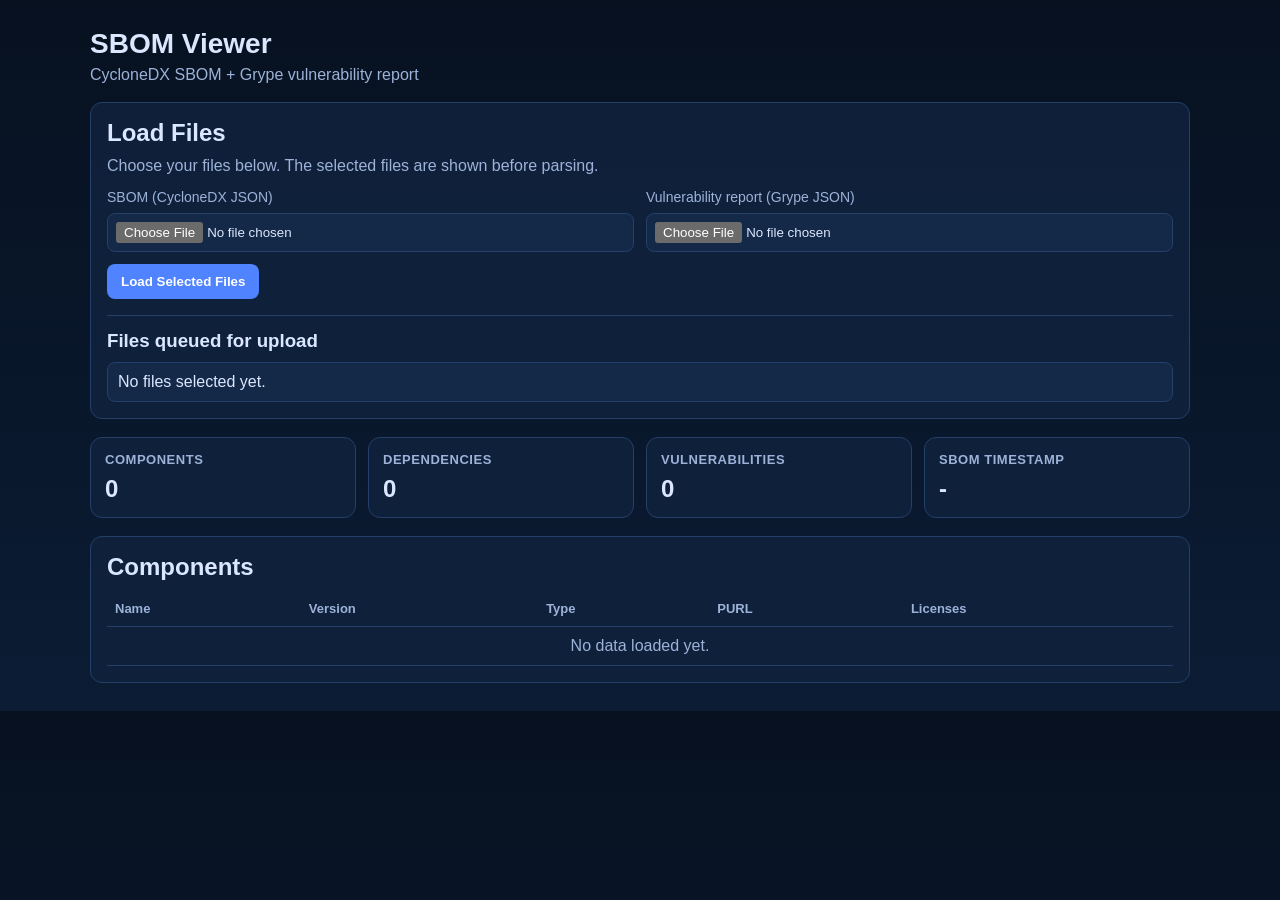
<file: viewer/index.html>
<!doctype html>
<html lang="en">
<head>
  <meta charset="UTF-8" />
  <meta name="viewport" content="width=device-width, initial-scale=1.0" />
  <title>SBOM Viewer</title>
  <link rel="stylesheet" href="./styles.css" />
</head>
<body>
  <main class="container">
    <header class="header">
      <h1>SBOM Viewer</h1>
      <p>CycloneDX SBOM + Grype vulnerability report</p>
    </header>

    <section class="card">
      <h2>Load Files</h2>
      <p class="muted">
        Choose your files below. The selected files are shown before parsing.
      </p>

      <div class="input-grid">
        <label class="field">
          <span>SBOM (CycloneDX JSON)</span>
          <input id="sbomFile" type="file" accept=".json,.cdx.json,application/json" />
        </label>
        <label class="field">
          <span>Vulnerability report (Grype JSON)</span>
          <input id="vulnFile" type="file" accept=".json,application/json" />
        </label>
      </div>

      <div class="actions">
        <button id="loadBtn" type="button">Load Selected Files</button>
      </div>

      <div class="upload-preview">
        <h3>Files queued for upload</h3>
        <ul id="fileQueue" class="file-list"></ul>
      </div>
    </section>

    <section class="stats-grid">
      <article class="stat">
        <h4>Components</h4>
        <p id="componentsCount">0</p>
      </article>
      <article class="stat">
        <h4>Dependencies</h4>
        <p id="dependenciesCount">0</p>
      </article>
      <article class="stat">
        <h4>Vulnerabilities</h4>
        <p id="vulnerabilitiesCount">0</p>
      </article>
      <article class="stat">
        <h4>SBOM Timestamp</h4>
        <p id="sbomTimestamp">-</p>
      </article>
    </section>

    <section class="card">
      <h2>Components</h2>
      <div class="table-wrap">
        <table>
          <thead>
            <tr>
              <th>Name</th>
              <th>Version</th>
              <th>Type</th>
              <th>PURL</th>
              <th>Licenses</th>
            </tr>
          </thead>
          <tbody id="componentsTableBody">
            <tr>
              <td colspan="5" class="empty">No data loaded yet.</td>
            </tr>
          </tbody>
        </table>
      </div>
    </section>
  </main>

  <script src="./app.js"></script>
</body>
</html>
</file>
<file: viewer/styles.css>
:root {
  color-scheme: dark;
  --bg: #081325;
  --panel: #10213c;
  --panel-2: #132947;
  --text: #dbe7ff;
  --muted: #9cb2d8;
  --accent: #4f83ff;
  --border: #243f68;
}

* {
  box-sizing: border-box;
}

body {
  margin: 0;
  font-family: Inter, Segoe UI, Arial, sans-serif;
  background: linear-gradient(180deg, #071120 0%, #0b1c34 100%);
  color: var(--text);
}

.container {
  width: min(1100px, 92vw);
  margin: 28px auto;
  display: grid;
  gap: 18px;
}

.header h1 {
  margin: 0;
  font-size: 28px;
}

.header p {
  margin: 6px 0 0;
  color: var(--muted);
}

.card {
  background: rgba(16, 33, 60, 0.92);
  border: 1px solid var(--border);
  border-radius: 12px;
  padding: 16px;
}

.card h2,
.card h3 {
  margin: 0 0 10px;
}

.muted {
  margin: 0 0 14px;
  color: var(--muted);
}

.input-grid {
  display: grid;
  grid-template-columns: repeat(auto-fit, minmax(280px, 1fr));
  gap: 12px;
}

.field {
  display: grid;
  gap: 8px;
}

.field span {
  font-size: 14px;
  color: var(--muted);
}

input[type="file"] {
  background: var(--panel-2);
  border: 1px solid var(--border);
  border-radius: 8px;
  padding: 8px;
  color: var(--text);
}

.actions {
  margin-top: 12px;
}

button {
  border: none;
  background: var(--accent);
  color: white;
  border-radius: 8px;
  padding: 10px 14px;
  font-weight: 600;
  cursor: pointer;
}

button:hover {
  filter: brightness(1.1);
}

.upload-preview {
  margin-top: 16px;
  padding-top: 14px;
  border-top: 1px solid var(--border);
}

.file-list {
  list-style: none;
  margin: 8px 0 0;
  padding: 0;
  display: grid;
  gap: 8px;
}

.file-list li {
  background: var(--panel-2);
  border: 1px solid var(--border);
  border-radius: 8px;
  padding: 10px;
}

.file-meta {
  color: var(--muted);
  font-size: 13px;
}

.stats-grid {
  display: grid;
  grid-template-columns: repeat(auto-fit, minmax(190px, 1fr));
  gap: 12px;
}

.stat {
  background: rgba(16, 33, 60, 0.92);
  border: 1px solid var(--border);
  border-radius: 12px;
  padding: 14px;
}

.stat h4 {
  margin: 0 0 8px;
  color: var(--muted);
  font-size: 13px;
  text-transform: uppercase;
  letter-spacing: 0.04em;
}

.stat p {
  margin: 0;
  font-size: 24px;
  font-weight: 700;
}

.table-wrap {
  overflow-x: auto;
}

table {
  width: 100%;
  border-collapse: collapse;
}

th, td {
  border-bottom: 1px solid var(--border);
  text-align: left;
  padding: 10px 8px;
  vertical-align: top;
}

th {
  font-size: 13px;
  color: var(--muted);
}

.empty {
  color: var(--muted);
  text-align: center;
}
</file>
